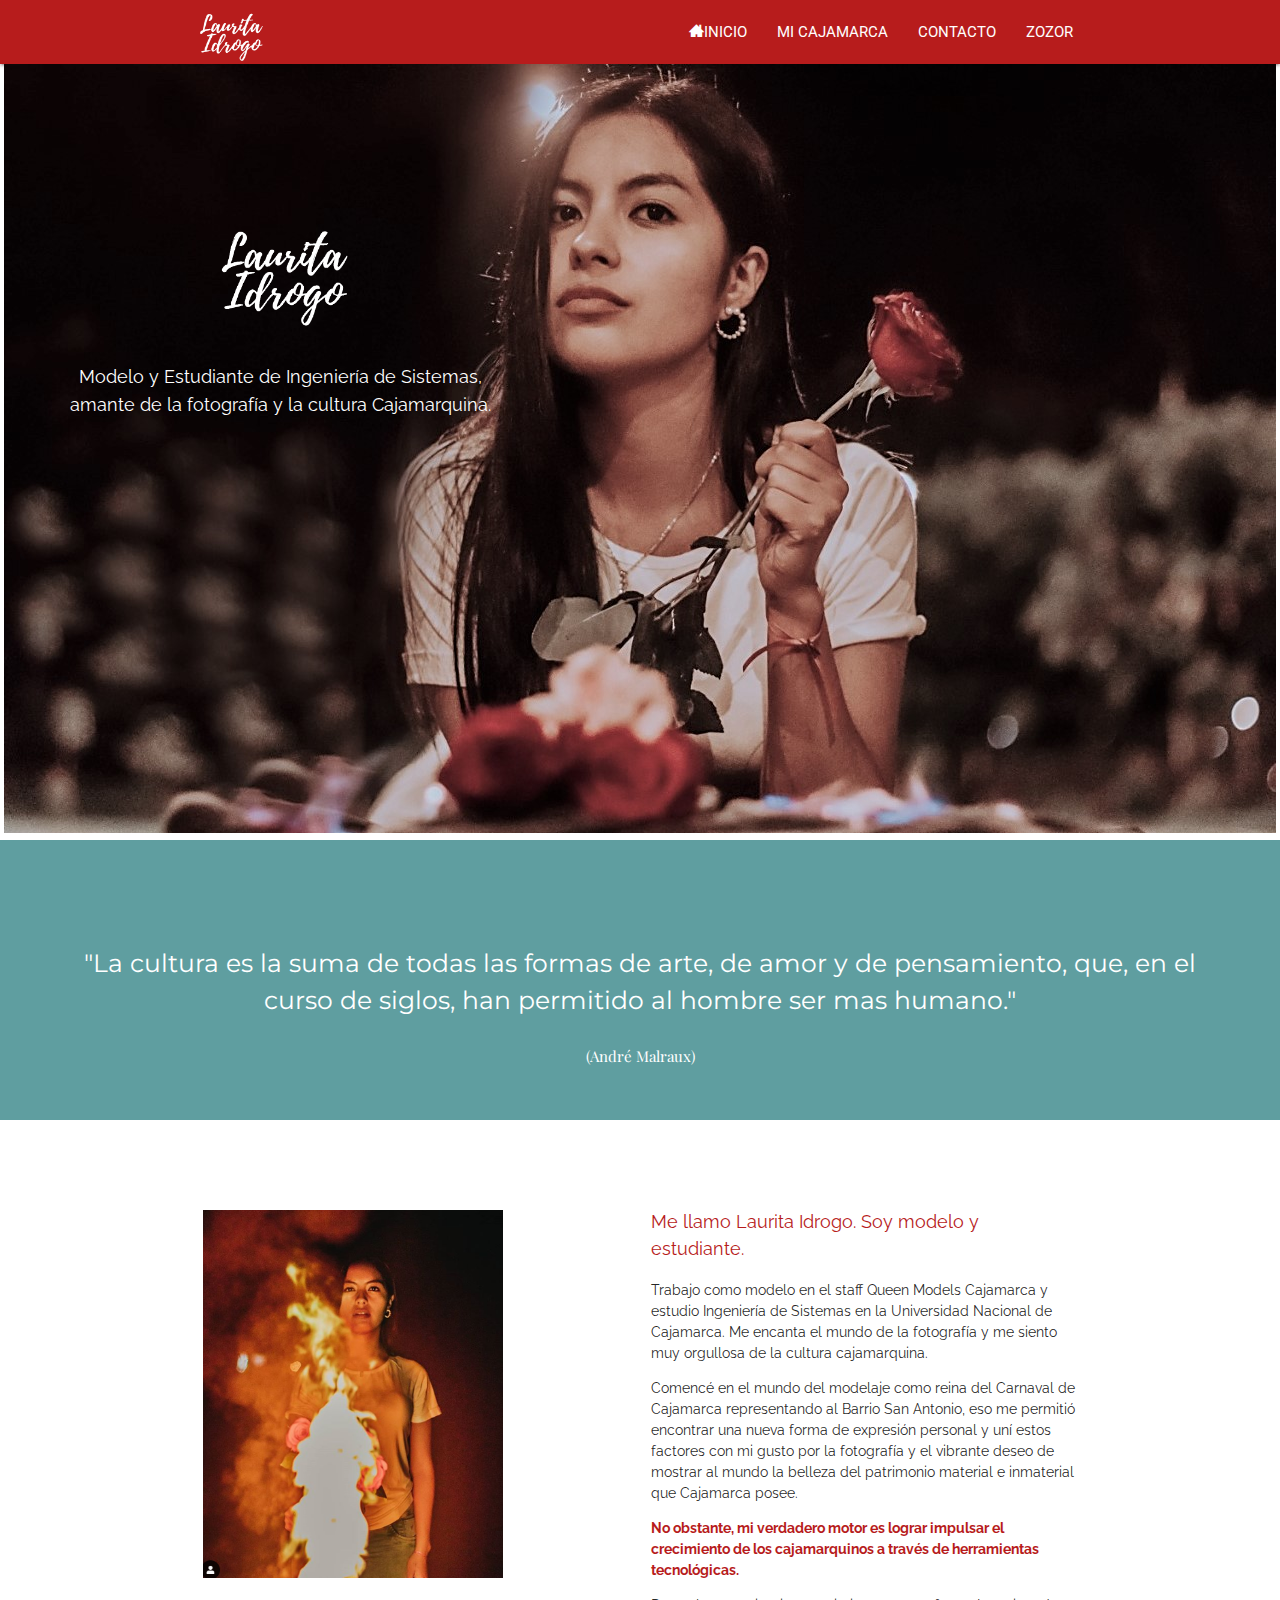
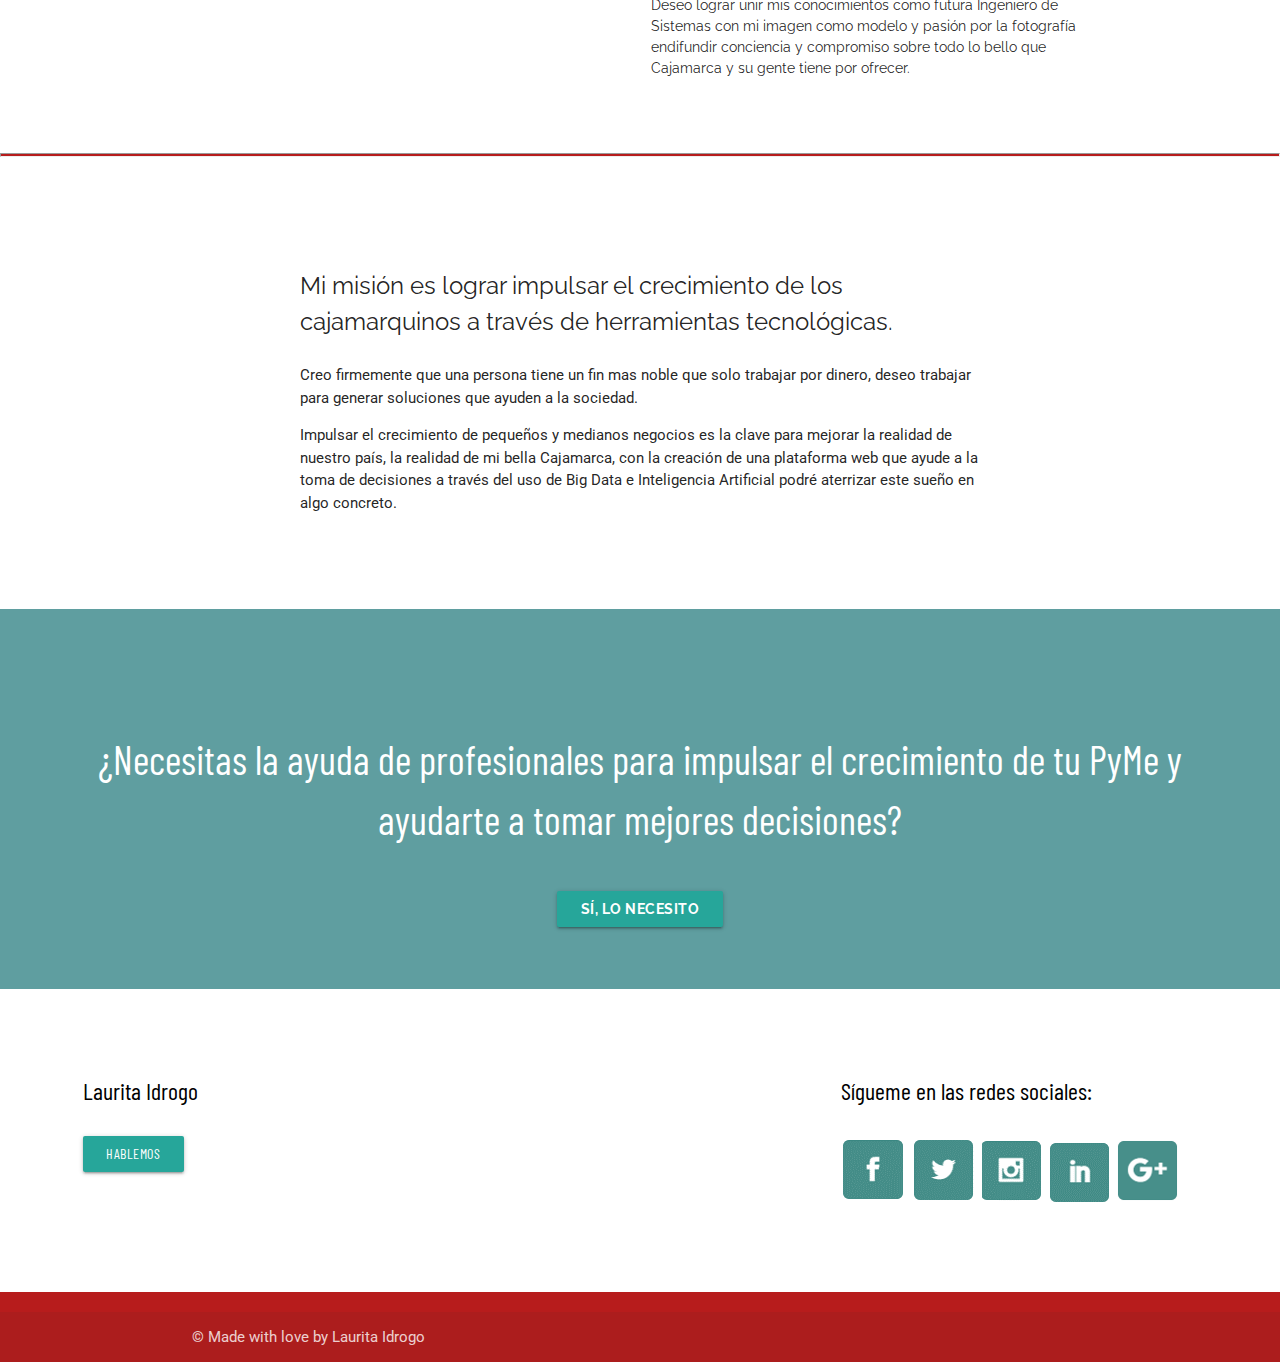
<file: index.html>
<!DOCTYPE html>
<html lang="en">

<head>
    <meta charset="UTF-8">
    <meta name="viewport" content="width=device-width, initial-scale=1.0">
    <meta http-equiv="X-UA-Compatible" content="ie=edge">

    <link rel="stylesheet" href="materialize/css/materialize.min.css">

    <link rel="stylesheet" href="css/estilos.css">
    <link href="https://fonts.googleapis.com/css?family=Playfair+Display&display=swap" rel="stylesheet">
    <link href="https://fonts.googleapis.com/css?family=Montserrat&display=swap" rel="stylesheet">
    <link href="https://fonts.googleapis.com/css?family=Raleway&display=swap" rel="stylesheet">
    <link href="https://fonts.googleapis.com/css?family=Barlow+Condensed&display=swap" rel="stylesheet">
    <link href="https://fonts.googleapis.com/css?family=Roboto&display=swap" rel="stylesheet">
    <link rel="stylesheet" href="icons/style.css">
    <link rel="shortcut icon" type="image/png" href="images/img_1.png">
    <title>Laurita Idrogo</title>
</head>

<body>
    <nav class="red darken-4  ">
        <div class="nav-wrapper container">
            <a href="index.html"><img width="75px" src="images/Logo.png"></a>
            <ul id="nav-mobile" class="right hide-on-med-and-down">
                <li><a href="index.html"><span class="icon-home3"></span>INICIO</a></li>

                <li><a href="cajamarca.html">MI CAJAMARCA</a></li>
                <li><a href="sobremi.html">CONTACTO</a></li>
                <li><a href="laboratorio.html">ZOZOR</a></li>

            </ul>
        </div>
    </nav>
    <div class="contenedor">
        <img id="img_1" src="images/img_2.jpeg" alt="">
        <div class="textoencima">
            <img id="img_log" src="images/Logo.png" alt="">
            <p>
                Modelo y Estudiante de Ingeniería de Sistemas,
            </p>
            <p>amante de la fotografía y la cultura Cajamarquina.</p>
        </div>
    </div>

    <div class="frase1">
        <p>"La cultura es la suma de todas las formas de arte, de amor y de pensamiento, que, en el curso de siglos, han permitido al hombre ser mas humano."</p>
        <div class="frase2">
            <p> (André Malraux)</p>
        </div>
    </div>
    <div class="row container contenedor1">
        <div class="col s6">
            <img id="img_2" src="images/img_3.png" alt="">
        </div>
        <div class="col s6 Texto1">
            <div class="txt1">
                <p>Me llamo Laurita Idrogo. Soy modelo y estudiante. </p>
            </div>
            <div class="txt2">
                <p>Trabajo como modelo en el staff Queen Models Cajamarca y estudio Ingeniería de Sistemas en la Universidad Nacional de Cajamarca. Me encanta el mundo de la fotografía y me siento muy orgullosa de la cultura cajamarquina.
                </p>
                <p>Comencé en el mundo del modelaje como reina del Carnaval de Cajamarca representando al Barrio San Antonio, eso me permitió encontrar una nueva forma de expresión personal y uní estos factores con mi gusto por la fotografía y el vibrante
                    deseo de mostrar al mundo la belleza del patrimonio material e inmaterial que Cajamarca posee.
                </p>
            </div>
            <div class="txt3">
                <p>No obstante, mi verdadero motor es lograr impulsar el crecimiento de los cajamarquinos a través de herramientas tecnológicas.</p>
            </div>
            <div class="txt4">
                <p>Deseo lograr unir mis conocimientos como futura Ingeniero de Sistemas con mi imagen como modelo y pasión por la fotografía endifundir conciencia y compromiso sobre todo lo bello que Cajamarca y su gente tiene por ofrecer.</p>
            </div>
        </div>
    </div>

    <hr>
    <div class="contenedor2">
        <div class="txt21">
            <p>Mi misión es lograr impulsar el crecimiento de los cajamarquinos a través de herramientas tecnológicas. </p>
        </div>
        <div class="txt22">
            <p>Creo firmemente que una persona tiene un fin mas noble que solo trabajar por dinero, deseo trabajar para generar soluciones que ayuden a la sociedad.
            </p>
        </div>
        <div class="txt23">
            <p>Impulsar el crecimiento de pequeños y medianos negocios es la clave para mejorar la realidad de nuestro país, la realidad de mi bella Cajamarca, con la creación de una plataforma web que ayude a la toma de decisiones a través del uso de Big
                Data e Inteligencia Artificial podré aterrizar este sueño en algo concreto.</p>
        </div>

    </div>
    <div class="frase21">
        <p>¿Necesitas la ayuda de profesionales para impulsar el crecimiento de tu PyMe y ayudarte a tomar mejores decisiones?</p>
        <div class="boton1">
            <a class="waves-effect waves-light btn  lighten-1" href="https://www.facebook.com/dcmbigdata/">SÍ, LO NECESITO<i class="mdi-content-send right"></i></a>
        </div>
    </div>

    <div class="contenedor3">
        <div class="row">
            <div class="col s12">
                <div class="col s8">
                    <p>Laurita Idrogo</p>
                    <div>
                        <a class="waves-effect waves-light btn  lighten-1" href="https://www.facebook.com/laurita.idrogo">Hablemos<i class="mdi-content-send right"></i></a>
                    </div>

                </div>


                <div class="col s4">
                    <p>Sígueme en las redes sociales:</p>
                    <a href="https://web.facebook.com/laurita.idrogo"><img id="img_redes" src="images/icon_fcb.png" alt=""></a>
                    <a href="https://twitter.com/municajamarca_"><img id="img_redes" src="images/icon_twitter.png" alt=""></a>
                    <a href="https://www.instagram.com/laura.idrogo/?hl=es-la"><img id="img_redes" src="images/icon_insta.png" alt=""></a>
                    <a href="http://www.municaj.gob.pe/"><img id="img_redes" src="images/icon_in.png" alt=""></a>
                    <a href="http://www.municaj.gob.pe/"><img id="img_redes" src="images/icon_gmail.png" alt=""></a>

                </div>
            </div>

        </div>



    </div>
    <footer class="page-footer red darken-4">
        <div class="footer-copyright ">
            <div class="container">
                © Made with love by Laurita Idrogo

            </div>
        </div>
    </footer>


    <script src="https://ajax.googleapis.com/ajax/libs/jquery/3.4.1/jquery.min.js"></script>

    <script src="materialize/js/materialize.min.js"></script>

</body>

</html>
</file>
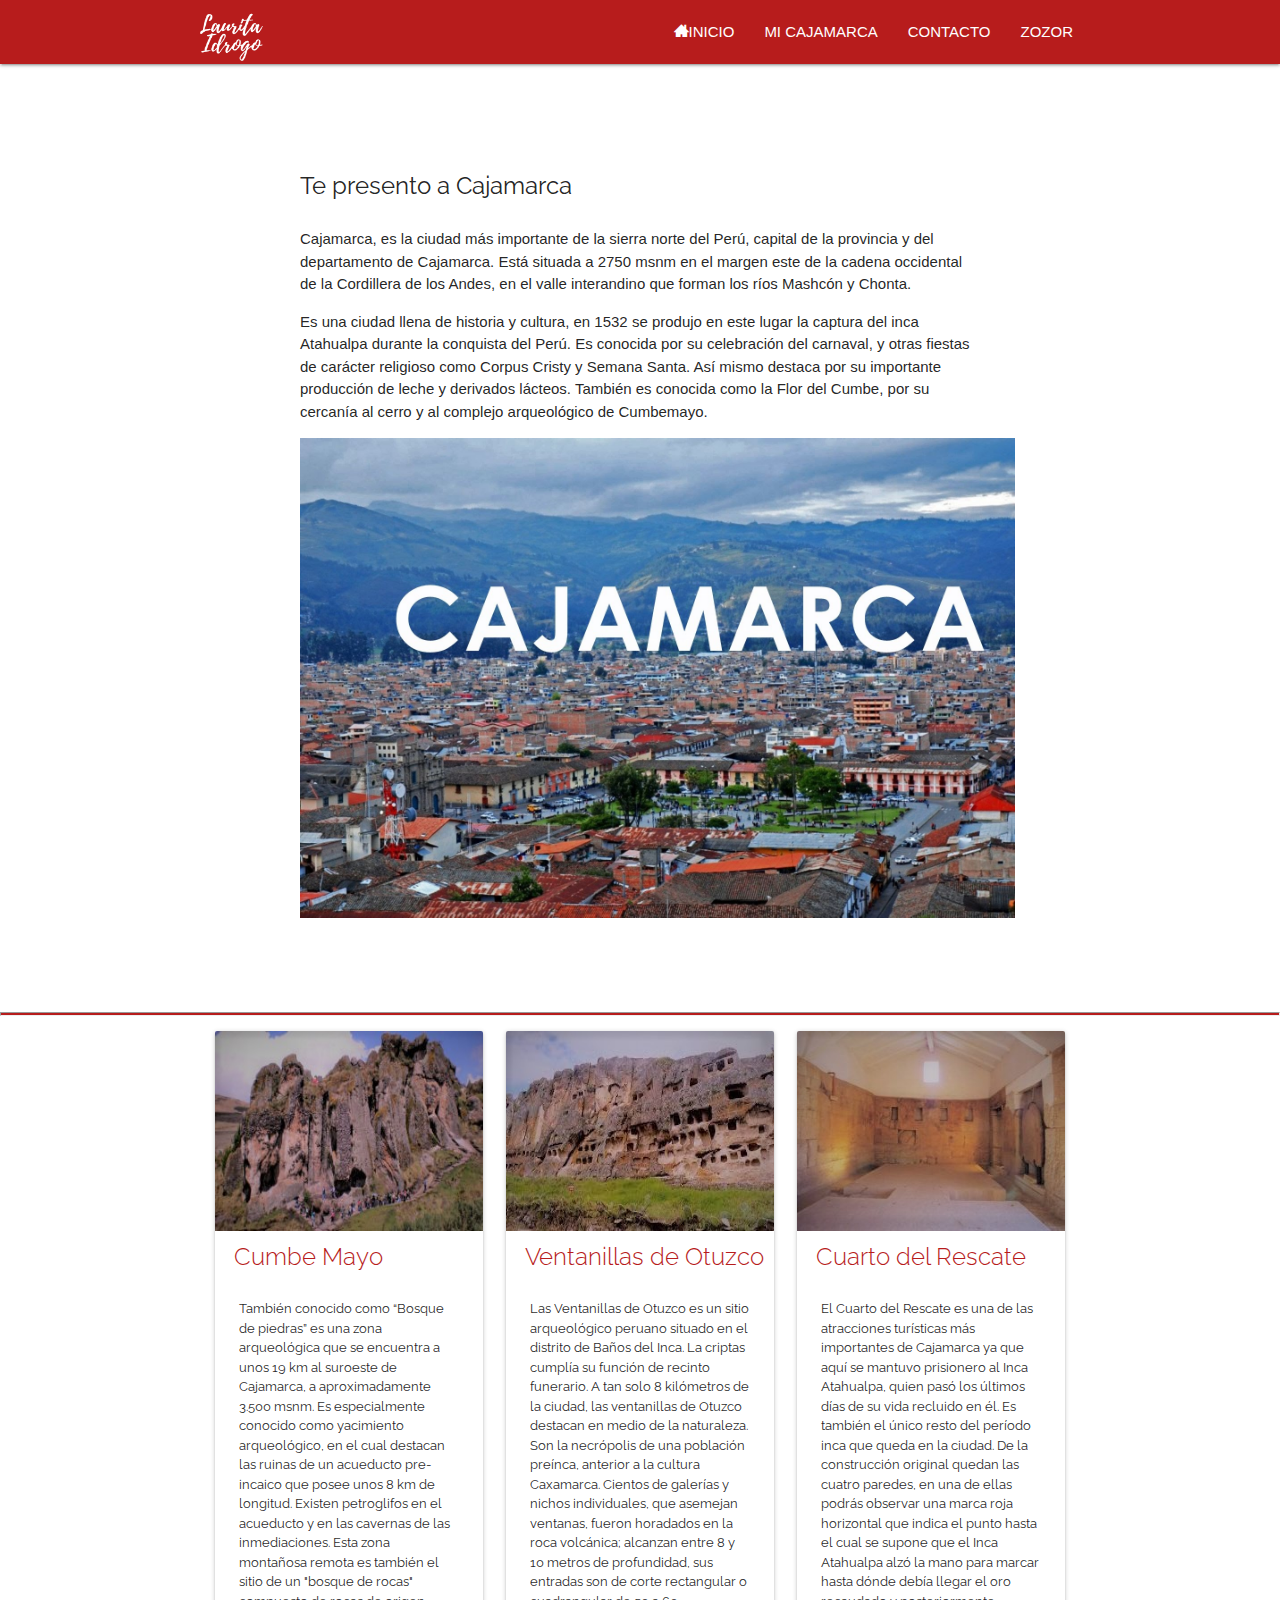
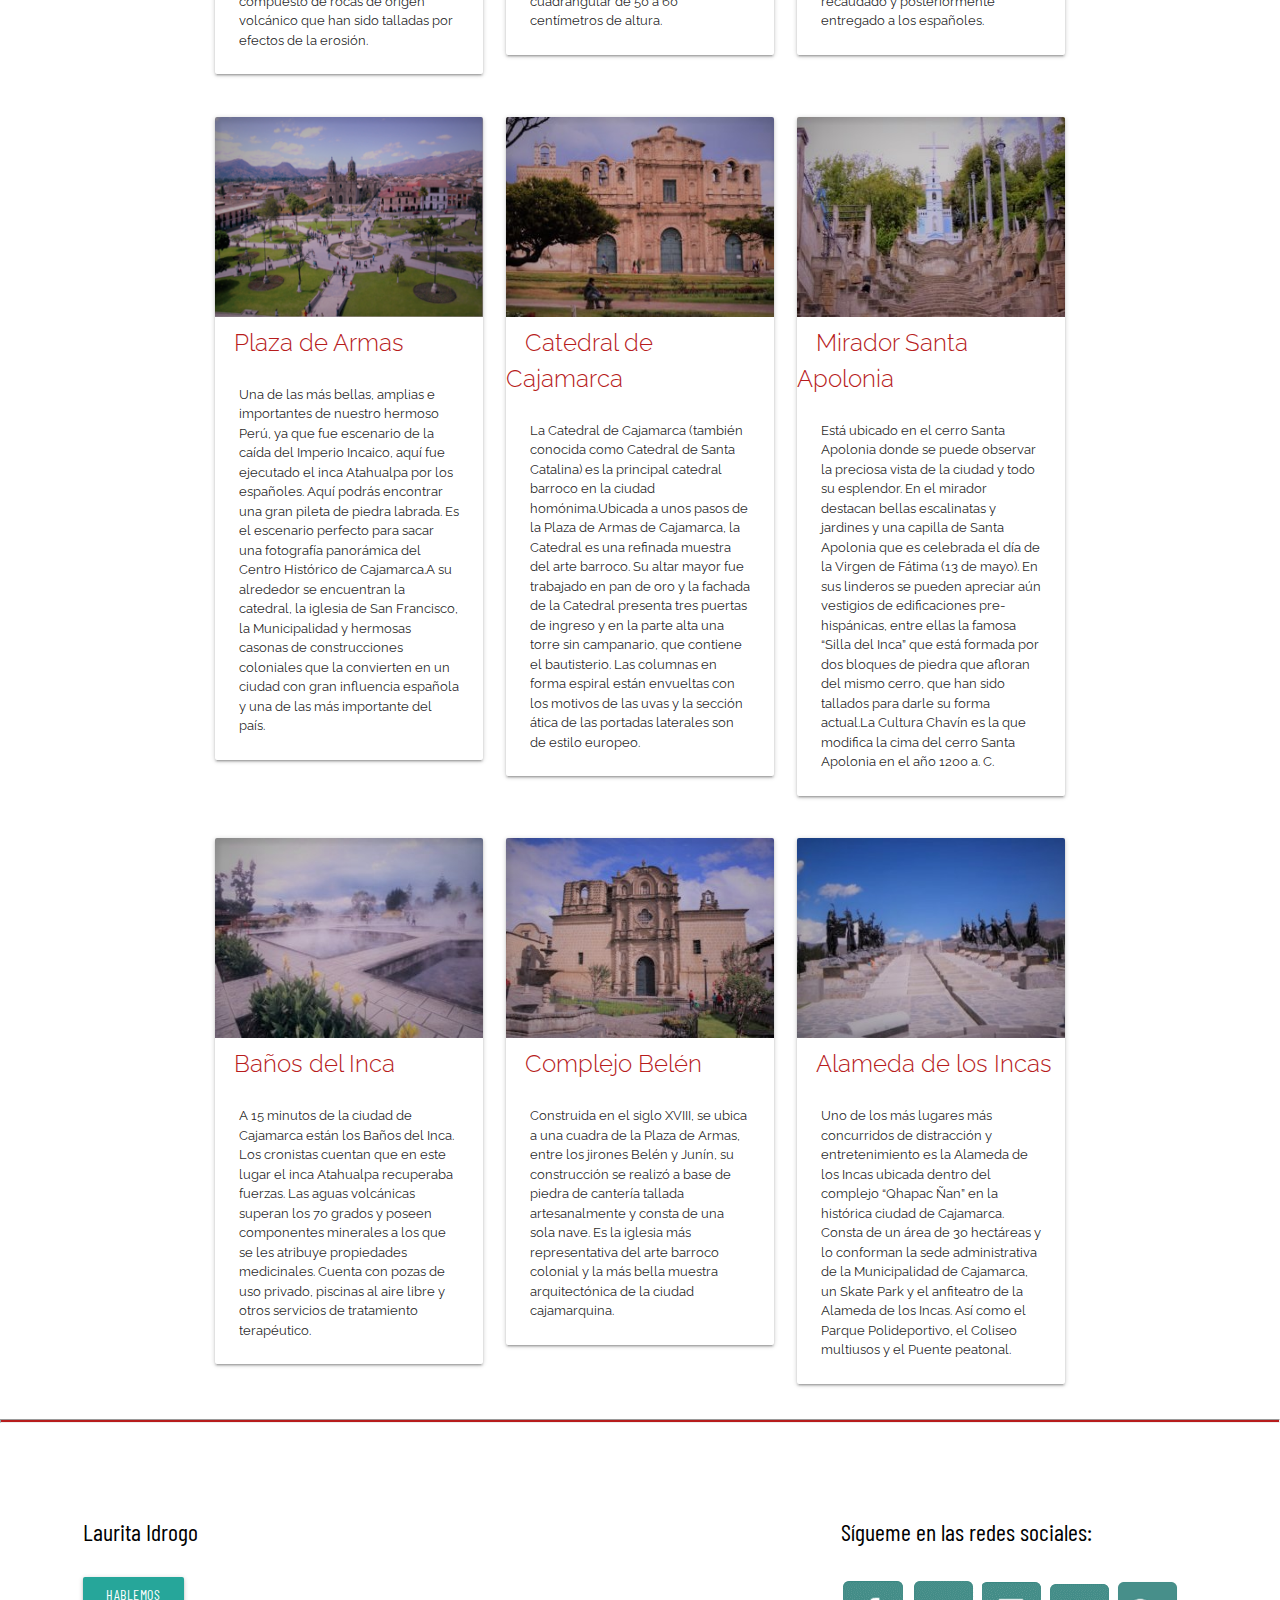
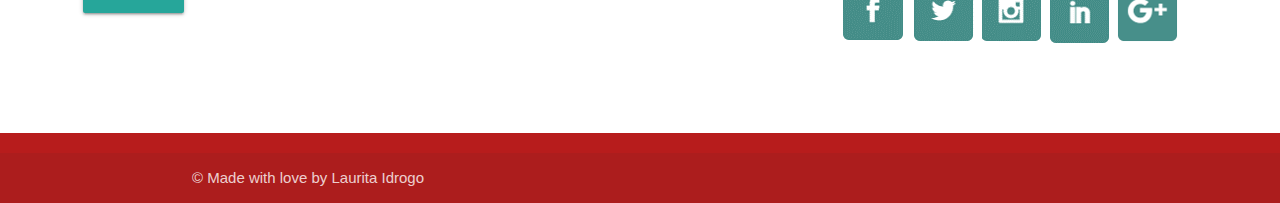
<file: cajamarca.html>
<!DOCTYPE html>
<html lang="en">

<head>
    <meta charset="UTF-8">
    <meta name="viewport" content="width=device-width, initial-scale=1.0">
    <meta http-equiv="X-UA-Compatible" content="ie=edge">

    <link rel="stylesheet" href="materialize/css/materialize.min.css">

    <link rel="stylesheet" href="css/estilos.css">
    <link href="https://fonts.googleapis.com/css?family=Playfair+Display&display=swap" rel="stylesheet">
    <link href="https://fonts.googleapis.com/css?family=Montserrat&display=swap" rel="stylesheet">
    <link href="https://fonts.googleapis.com/css?family=Raleway&display=swap" rel="stylesheet">
    <link href="https://fonts.googleapis.com/css?family=Barlow+Condensed&display=swap" rel="stylesheet">
    <link rel="stylesheet" href="icons/style.css">
    <title>Mi Cajamarca</title>
</head>

<body>
    <nav class="red darken-4  ">
        <div class="nav-wrapper container">
            <a href="sass.html"><img width="75px" src="images/Logo.png"></a>
            <ul id="nav-mobile" class="right hide-on-med-and-down">
                <li><a href="index.html"><span class="icon-home3"></span>INICIO</a></li>

                <li><a href="cajamarca.html">MI CAJAMARCA</a></li>
                <li><a href="sobremi.html">CONTACTO</a></li>
                <li><a href="laboratorio.html">ZOZOR</a></li>


            </ul>
        </div>
    </nav>
    <div class="contenidoprincipal">
        <div class="txt21">
            <p>Te presento a Cajamarca</p>
        </div>

        <p>Cajamarca, es la ciudad más importante de la sierra norte del Perú, capital de la provincia y del departamento de Cajamarca. Está situada a 2750 msnm en el margen este de la cadena occidental de la Cordillera de los Andes, en el valle interandino
            que forman los ríos Mashcón y Chonta. </p>
        <p>Es una ciudad llena de historia y cultura, en 1532 se produjo en este lugar la captura del inca Atahualpa durante la conquista del Perú. Es conocida por su celebración del carnaval, y otras fiestas de carácter religioso como Corpus Cristy y Semana
            Santa. Así mismo destaca por su importante producción de leche y derivados lácteos. También es conocida como la Flor del Cumbe, por su cercanía al cerro y al complejo arqueológico de Cumbemayo. </p>
        <div class="LogoCaj">
            <img id="img_caj" src="images/Logo_Cajamarca.jpg" alt="">
        </div>
    </div>

    <hr>

    <div class="container">
        <div class="row">
            <div class="col s12">
                <div class="col s4">
                    <div class="card">
                        <div class="card-image">
                            <img id="img_lugares" src="images/imgcaj_1.jpg" alt="">
                        </div>
                        <span class="card-title">Cumbe Mayo</span>
                        <div class="card-content">
                            <p>
                                También conocido como “Bosque de piedras” es una zona arqueológica que se encuentra a unos 19 km al suroeste de Cajamarca, a aproximadamente 3.500 msnm. Es especialmente conocido como yacimiento arqueológico, en el cual destacan las ruinas de un acueducto
                                pre-incaico que posee unos 8 km de longitud. Existen petroglifos en el acueducto y en las cavernas de las inmediaciones. Esta zona montañosa remota es también el sitio de un "bosque de rocas" compuesto de rocas de origen
                                volcánico que han sido talladas por efectos de la erosión.
                            </p>
                        </div>
                    </div>
                </div>

                <div class="col s4">
                    <div class="card">
                        <div class="card-image">
                            <img id="img_lugares" src="images/imgcaj_2.jpg" alt="">
                        </div>
                        <span class="card-title">Ventanillas de Otuzco</span>
                        <div class="card-content">
                            <p>
                                Las Ventanillas de Otuzco es un sitio arqueológico peruano situado en el distrito de Baños del Inca.​ La criptas cumplía su función de recinto funerario. A tan solo 8 kilómetros de la ciudad, las ventanillas de Otuzco destacan en medio de la naturaleza.
                                Son la necrópolis de una población preínca, anterior a la cultura Caxamarca. Cientos de galerías y nichos individuales, que asemejan ventanas, fueron horadados en la roca volcánica; alcanzan entre 8 y 10 metros de profundidad,
                                sus entradas son de corte rectangular o cuadrangular de 50 a 60 centímetros de altura.
                            </p>
                        </div>
                    </div>
                </div>
                <div class="col s4">
                    <div class="card">
                        <div class="card-image">
                            <img id="img_lugares" src="images/imgcaj_3.jpg" alt="">
                        </div>
                        <span class="card-title">Cuarto del Rescate</span>
                        <div class="card-content">
                            <p>
                                El Cuarto del Rescate es una de las atracciones turísticas más importantes de Cajamarca ya que aquí se mantuvo prisionero al Inca Atahualpa, quien pasó los últimos días de su vida recluido en él. Es también el único resto del período inca que queda en
                                la ciudad. De la construcción original quedan las cuatro paredes, en una de ellas podrás observar una marca roja horizontal que indica el punto hasta el cual se supone que el Inca Atahualpa alzó la mano para marcar hasta
                                dónde debía llegar el oro recaudado y posteriormente entregado a los españoles.
                            </p>
                        </div>
                    </div>
                </div>

            </div>
        </div>
    </div>
    <div class="container">
        <div class="row">
            <div class="col s12">
                <div class="col s4">
                    <div class="card">
                        <div class="card-image">
                            <img id="img_lugares" src="images/imgcaj_4.png" alt="">
                        </div>
                        <span class="card-title">Plaza de Armas</span>
                        <div class="card-content">
                            <p>
                                Una de las más bellas, amplias e importantes de nuestro hermoso Perú, ya que fue escenario de la caída del Imperio Incaico, aquí fue ejecutado el inca Atahualpa por los españoles. Aquí podrás encontrar una gran pileta de piedra labrada. Es el escenario
                                perfecto para sacar una fotografía panorámica del Centro Histórico de Cajamarca.A su alrededor se encuentran la catedral, la iglesia de San Francisco, la Municipalidad y hermosas casonas de construcciones coloniales que
                                la convierten en un ciudad con gran influencia española y una de las más importante del país.
                            </p>
                        </div>
                    </div>
                </div>

                <div class="col s4">
                    <div class="card">
                        <div class="card-image">
                            <img id="img_lugares" src="images/imgcaj_5.jpg" alt="">
                        </div>
                        <span class="card-title">Catedral de Cajamarca</span>
                        <div class="card-content">
                            <p>
                                La Catedral de Cajamarca (también conocida como Catedral de Santa Catalina) es la principal catedral barroco en la ciudad homónima.Ubicada a unos pasos de la Plaza de Armas de Cajamarca, la Catedral es una refinada muestra del arte barroco. Su altar mayor
                                fue trabajado en pan de oro y la fachada de la Catedral presenta tres puertas de ingreso y en la parte alta una torre sin campanario, que contiene el bautisterio. Las columnas en forma espiral están envueltas con los motivos
                                de las uvas y la sección ática de las portadas laterales son de estilo europeo.
                            </p>
                        </div>
                    </div>
                </div>
                <div class="col s4">
                    <div class="card">
                        <div class="card-image">
                            <img id="img_lugares" src="images/imgcaj_6.jpg" alt="">
                        </div>
                        <span class="card-title">Mirador Santa Apolonia</span>
                        <div class="card-content">
                            <p>
                                Está ubicado en el cerro Santa Apolonia donde se puede observar la preciosa vista de la ciudad y todo su esplendor. En el mirador destacan bellas escalinatas y jardines y una capilla de Santa Apolonia que es celebrada el día de la Virgen de Fátima (13
                                de mayo). En sus linderos se pueden apreciar aún vestigios de edificaciones pre-hispánicas, entre ellas la famosa “Silla del Inca” que está formada por dos bloques de piedra que afloran del mismo cerro, que han sido tallados
                                para darle su forma actual.La Cultura Chavín es la que modifica la cima del cerro Santa Apolonia en el año 1200 a. C.
                            </p>
                        </div>
                    </div>
                </div>

            </div>
        </div>
    </div>

    <div class="container">
        <div class="row">
            <div class="col s12">
                <div class="col s4">
                    <div class="card">
                        <div class="card-image">
                            <img id="img_lugares" src="images/imgcaj_7.jpg" alt="">
                        </div>
                        <span class="card-title">Baños del Inca</span>
                        <div class="card-content">
                            <p>
                                A 15 minutos de la ciudad de Cajamarca están los Baños del Inca. Los cronistas cuentan que en este lugar el inca Atahualpa recuperaba fuerzas. Las aguas volcánicas superan los 70 grados y poseen componentes minerales a los que se les atribuye propiedades
                                medicinales. Cuenta con pozas de uso privado, piscinas al aire libre y otros servicios de tratamiento terapéutico.
                            </p>
                        </div>
                    </div>
                </div>

                <div class="col s4">
                    <div class="card">
                        <div class="card-image">
                            <img id="img_lugares" src="images/imgcaj_8.jpg" alt="">
                        </div>
                        <span class="card-title">Complejo  Belén</span>
                        <div class="card-content">
                            <p>
                                Construida en el siglo XVIII, se ubica a una cuadra de la Plaza de Armas, entre los jirones Belén y Junín, su construcción se realizó a base de piedra de cantería tallada artesanalmente y consta de una sola nave. Es la iglesia más representativa del arte
                                barroco colonial y la más bella muestra arquitectónica de la ciudad cajamarquina.
                            </p>
                        </div>
                    </div>
                </div>
                <div class="col s4">
                    <div class="card">
                        <div class="card-image">
                            <img id="img_lugares" src="images/imgcaj_9.jpg" alt="">
                        </div>
                        <span class="card-title">Alameda de los Incas</span>
                        <div class="card-content">
                            <p>
                                Uno de los más lugares más concurridos de distracción y entretenimiento es la Alameda de los Incas ubicada dentro del complejo “Qhapac Ñan” en la histórica ciudad de Cajamarca. Consta de un área de 30 hectáreas y lo conforman la sede administrativa de
                                la Municipalidad de Cajamarca, un Skate Park y el anfiteatro de la Alameda de los Incas. Así como el Parque Polideportivo, el Coliseo multiusos y el Puente peatonal.
                            </p>
                        </div>
                    </div>
                </div>

            </div>
        </div>
    </div>

    <hr>
    <div class="contenedor3">
        <div class="row">
            <div class="col s12">
                <div class="col s8">
                    <p>Laurita Idrogo</p>
                    <div>
                        <a class="waves-effect waves-light btn  lighten-1" href="https://www.facebook.com/laurita.idrogo">Hablemos<i class="mdi-content-send right"></i></a>
                    </div>

                </div>


                <div class="col s4">
                    <p>Sígueme en las redes sociales:</p>
                    <a href="https://web.facebook.com/laurita.idrogo"><img id="img_redes" src="images/icon_fcb.png" alt=""></a>
                    <a href="https://twitter.com/municajamarca_"><img id="img_redes" src="images/icon_twitter.png" alt=""></a>
                    <a href="https://www.instagram.com/laura.idrogo/?hl=es-la"><img id="img_redes" src="images/icon_insta.png" alt=""></a>
                    <a href="http://www.municaj.gob.pe/"><img id="img_redes" src="images/icon_in.png" alt=""></a>
                    <a href="http://www.municaj.gob.pe/"><img id="img_redes" src="images/icon_gmail.png" alt=""></a>
                </div>
            </div>

        </div>



    </div>
    <footer class="page-footer red darken-4">
        <div class="footer-copyright ">
            <div class="container">
                © Made with love by Laurita Idrogo

            </div>
        </div>
    </footer>

    <script src="materialize/js/materialize.min.js"></script>
    <script src="https://ajax.googleapis.com/ajax/libs/jquery/3.4.1/jquery.min.js"></script>

</body>

</html>
</file>
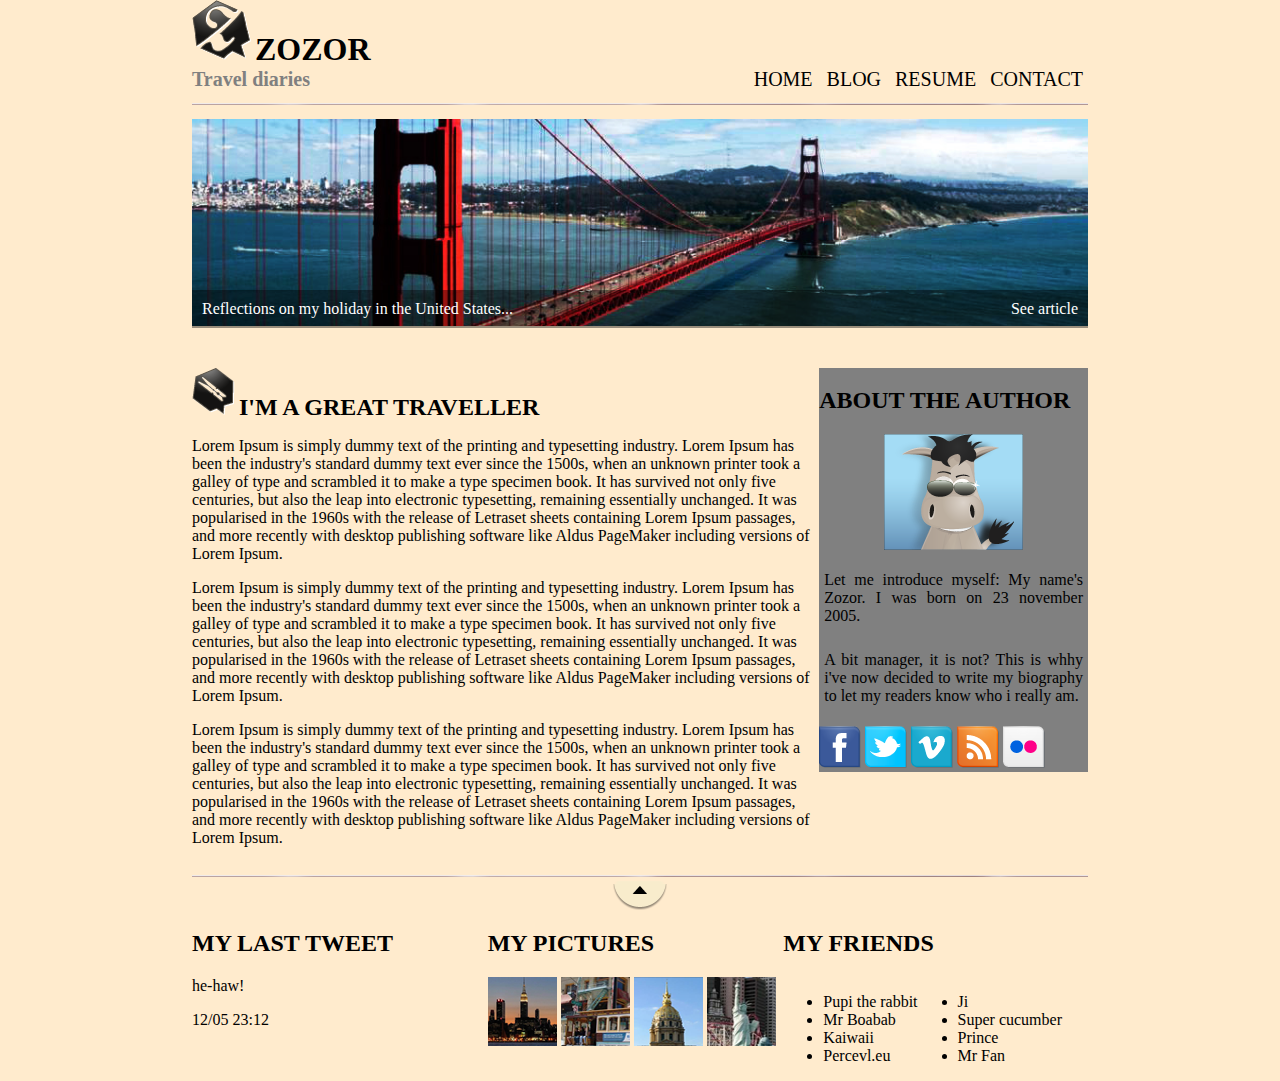
<file: laboratorio.html>
<!DOCTYPE html>
<html lang="en">

<head>
    <meta charset="UTF-8">
    <meta name="viewport" content="width=device-width, initial-scale=1.0">
    <meta http-equiv="X-UA-Compatible" content="ie=edge">
    <link rel="stylesheet" href="css/estilos_laboratorio.css">
    <title>Laboratorio</title>
</head>

<body>

    <div class="head_1">
        <img src="images/zozor_logo.png" alt="">
        <h1>ZOZOR</h1>
    </div>

    <div class="head_2">
        <h2>Travel diaries</h2>
        <div class="a">
            <a href="#">HOME</a>
            <a href="#">BLOG</a>
            <a href="#">RESUME</a>
            <a href="#">CONTACT</a>
        </div>
    </div>

    <div class="separador">
        <img src="images/separateur.png" alt="">
    </div>

    <div class="head_3">
        <img src="images/sanfrancisco.jpg" alt="">
        <div class="text_imagen">
            <p>Reflections on my holiday in the United States...</p>
            <a href="#">See article</a>
        </div>
    </div>


    <div class="contenido_1">
        <img src="images/ico_epingle.png" alt="">
        <h2>I'M A GREAT TRAVELLER</h2>
        <p>Lorem Ipsum is simply dummy text of the printing and typesetting industry. Lorem Ipsum has been the industry's standard dummy text ever since the 1500s, when an unknown printer took a galley of type and scrambled it to make a type specimen book.
            It has survived not only five centuries, but also the leap into electronic typesetting, remaining essentially unchanged. It was popularised in the 1960s with the release of Letraset sheets containing Lorem Ipsum passages, and more recently
            with desktop publishing software like Aldus PageMaker including versions of Lorem Ipsum.</p>
        <p>Lorem Ipsum is simply dummy text of the printing and typesetting industry. Lorem Ipsum has been the industry's standard dummy text ever since the 1500s, when an unknown printer took a galley of type and scrambled it to make a type specimen book.
            It has survived not only five centuries, but also the leap into electronic typesetting, remaining essentially unchanged. It was popularised in the 1960s with the release of Letraset sheets containing Lorem Ipsum passages, and more recently
            with desktop publishing software like Aldus PageMaker including versions of Lorem Ipsum.</p>
        <p>Lorem Ipsum is simply dummy text of the printing and typesetting industry. Lorem Ipsum has been the industry's standard dummy text ever since the 1500s, when an unknown printer took a galley of type and scrambled it to make a type specimen book.
            It has survived not only five centuries, but also the leap into electronic typesetting, remaining essentially unchanged. It was popularised in the 1960s with the release of Letraset sheets containing Lorem Ipsum passages, and more recently
            with desktop publishing software like Aldus PageMaker including versions of Lorem Ipsum.</p>
    </div>

    <div class="contenido_2">
        <h2>ABOUT THE AUTHOR</h2>
        <img class="img_principal" src="images/zozor_classe.png" alt="">
        <p>Let me introduce myself: My name's Zozor. I was born on 23 november 2005.</p>
        <p>A bit manager, it is not? This is whhy i've now decided to write my biography to let my readers know who i really am.</p>

        <div class="img_redes">
            <img src="images/facebook.png" alt="">
            <img src="images/twitter.png" alt="">
            <img src="images/vimeo.png" alt="">
            <img src="images/rss.png" alt="">
            <img src="images/flickr.png" alt="">
        </div>
    </div>

    <div class="separador_2">
        <img src="images/separateur.png" alt="">
    </div>

    <div class="separador_3">
        <img src="images/ico_top.png" alt="">
    </div>

    <div class="footer">
        <div class="footer_1">
            <h2>MY LAST TWEET</h2>
            <p>he-haw!</p>
            <p>12/05 23:12</p>
        </div>
        <div class="footer_2">
            <h2>MY PICTURES</h2>
            <img src="images/photo1.jpg" alt="">
            <img src="images/photo2.jpg" alt="">
            <img src="images/photo3.jpg" alt="">
            <img src="images/photo4.jpg" alt="">
        </div>
        <div class="footer_3">
            <h2>MY FRIENDS</h2>
            <ul>
                <li>Pupi the rabbit</li>
                <li>Mr Boabab</li>
                <li>Kaiwaii</li>
                <li>Percevl.eu</li>
            </ul>
            <ul>
                <li>Ji</li>
                <li>Super cucumber</li>
                <li>Prince</li>
                <li>Mr Fan</li>
            </ul>
        </div>
    </div>
</body>

</html>
</file>
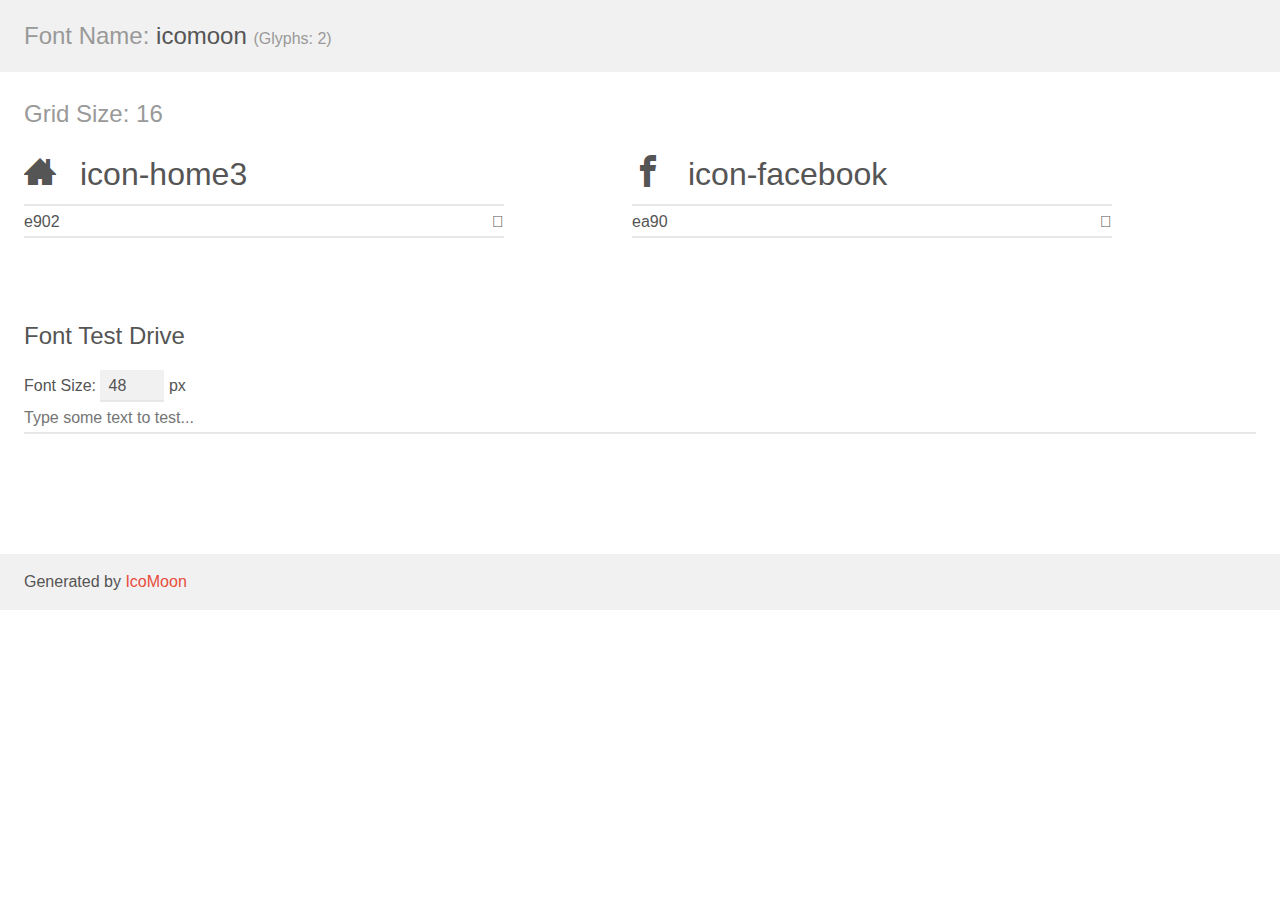
<file: icons/demo.html>
<!doctype html>
<html>
<head>
    <meta charset="utf-8">
    <title>IcoMoon Demo</title>
    <meta name="description" content="An Icon Font Generated By IcoMoon.io">
    <meta name="viewport" content="width=device-width, initial-scale=1">
    <link rel="stylesheet" href="demo-files/demo.css">
    <link rel="stylesheet" href="style.css"></head>
<body>
    <div class="bgc1 clearfix">
        <h1 class="mhmm mvm"><span class="fgc1">Font Name:</span> icomoon <small class="fgc1">(Glyphs:&nbsp;2)</small></h1>
    </div>
    <div class="clearfix mhl ptl">
        <h1 class="mvm mtn fgc1">Grid Size: 16</h1>
        <div class="glyph fs1">
            <div class="clearfix bshadow0 pbs">
                <span class="icon-home3">
                
                </span>
                <span class="mls"> icon-home3</span>
            </div>
            <fieldset class="fs0 size1of1 clearfix hidden-false">
                <input type="text" readonly value="e902" class="unit size1of2" />
                <input type="text" maxlength="1" readonly value="&#xe902;" class="unitRight size1of2 talign-right" />
            </fieldset>
            <div class="fs0 bshadow0 clearfix hidden-true">
                <span class="unit pvs fgc1">liga: </span>
                <input type="text" readonly value="home3, house3" class="liga unitRight" />
            </div>
        </div>
        <div class="glyph fs1">
            <div class="clearfix bshadow0 pbs">
                <span class="icon-facebook">
                
                </span>
                <span class="mls"> icon-facebook</span>
            </div>
            <fieldset class="fs0 size1of1 clearfix hidden-false">
                <input type="text" readonly value="ea90" class="unit size1of2" />
                <input type="text" maxlength="1" readonly value="&#xea90;" class="unitRight size1of2 talign-right" />
            </fieldset>
            <div class="fs0 bshadow0 clearfix hidden-true">
                <span class="unit pvs fgc1">liga: </span>
                <input type="text" readonly value="facebook, brand10" class="liga unitRight" />
            </div>
        </div>
    </div>

    <!--[if gt IE 8]><!-->
    <div class="mhl clearfix mbl">
        <h1>Font Test Drive</h1>
        <label>
            Font Size: <input id="fontSize" type="number" class="textbox0 mbm"
            min="8" value="48" />
            px
        </label>
        <input id="testText" type="text" class="phl size1of1 mvl"
        placeholder="Type some text to test..." value=""/>
        <div id="testDrive" class="icon-" style="font-family: icomoon">&nbsp;
        </div>
    </div>
    <!--<![endif]-->
    <div class="bgc1 clearfix">
        <p class="mhl">Generated by <a href="https://icomoon.io/app">IcoMoon</a></p>
    </div>

    <script src="demo-files/demo.js"></script>
</body>
</html>
</file>
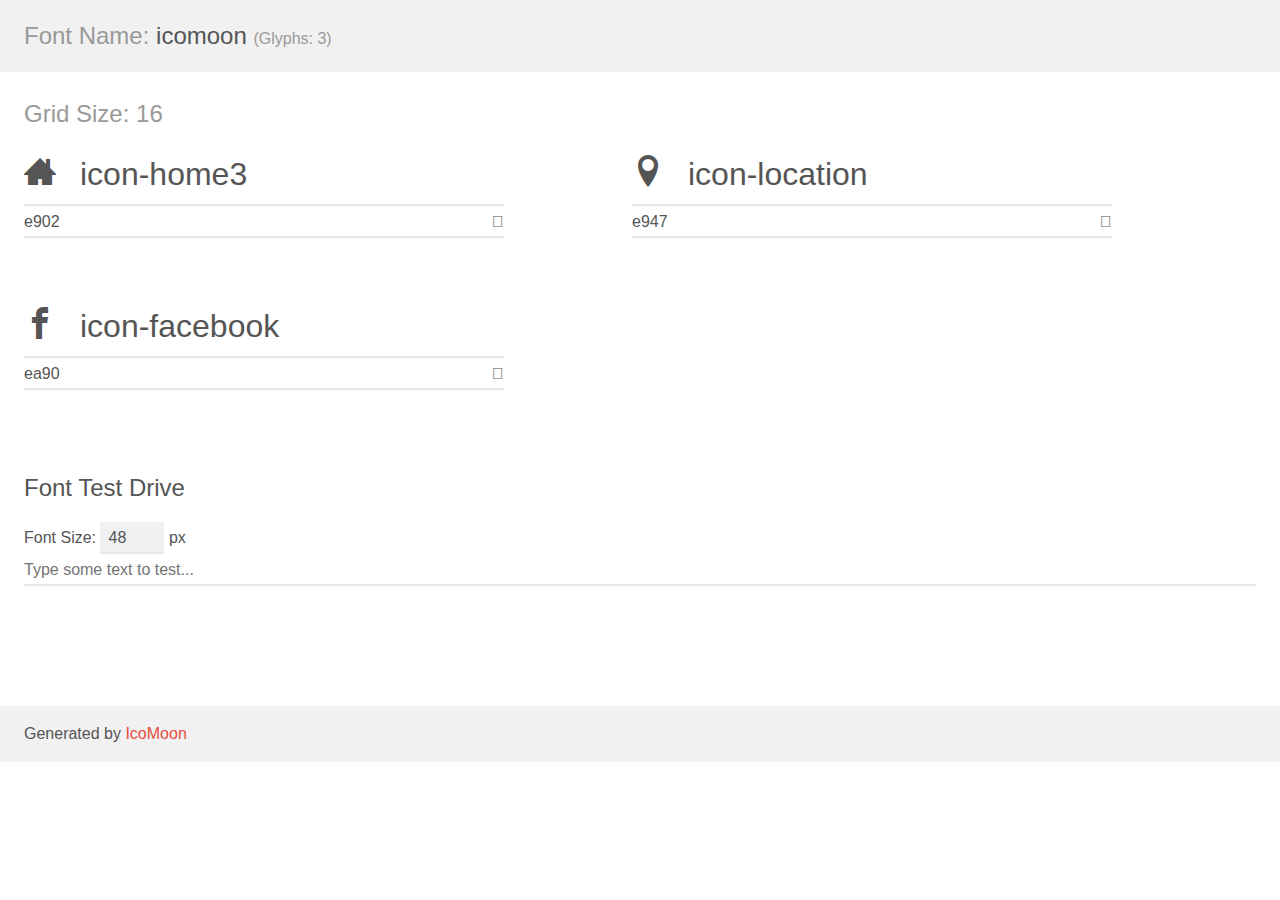
<file: icons2/demo.html>
<!doctype html>
<html>
<head>
    <meta charset="utf-8">
    <title>IcoMoon Demo</title>
    <meta name="description" content="An Icon Font Generated By IcoMoon.io">
    <meta name="viewport" content="width=device-width, initial-scale=1">
    <link rel="stylesheet" href="demo-files/demo.css">
    <link rel="stylesheet" href="style.css"></head>
<body>
    <div class="bgc1 clearfix">
        <h1 class="mhmm mvm"><span class="fgc1">Font Name:</span> icomoon <small class="fgc1">(Glyphs:&nbsp;3)</small></h1>
    </div>
    <div class="clearfix mhl ptl">
        <h1 class="mvm mtn fgc1">Grid Size: 16</h1>
        <div class="glyph fs1">
            <div class="clearfix bshadow0 pbs">
                <span class="icon-home3">
                
                </span>
                <span class="mls"> icon-home3</span>
            </div>
            <fieldset class="fs0 size1of1 clearfix hidden-false">
                <input type="text" readonly value="e902" class="unit size1of2" />
                <input type="text" maxlength="1" readonly value="&#xe902;" class="unitRight size1of2 talign-right" />
            </fieldset>
            <div class="fs0 bshadow0 clearfix hidden-true">
                <span class="unit pvs fgc1">liga: </span>
                <input type="text" readonly value="home3, house3" class="liga unitRight" />
            </div>
        </div>
        <div class="glyph fs1">
            <div class="clearfix bshadow0 pbs">
                <span class="icon-location">
                
                </span>
                <span class="mls"> icon-location</span>
            </div>
            <fieldset class="fs0 size1of1 clearfix hidden-false">
                <input type="text" readonly value="e947" class="unit size1of2" />
                <input type="text" maxlength="1" readonly value="&#xe947;" class="unitRight size1of2 talign-right" />
            </fieldset>
            <div class="fs0 bshadow0 clearfix hidden-true">
                <span class="unit pvs fgc1">liga: </span>
                <input type="text" readonly value="location, map-marker" class="liga unitRight" />
            </div>
        </div>
        <div class="glyph fs1">
            <div class="clearfix bshadow0 pbs">
                <span class="icon-facebook">
                
                </span>
                <span class="mls"> icon-facebook</span>
            </div>
            <fieldset class="fs0 size1of1 clearfix hidden-false">
                <input type="text" readonly value="ea90" class="unit size1of2" />
                <input type="text" maxlength="1" readonly value="&#xea90;" class="unitRight size1of2 talign-right" />
            </fieldset>
            <div class="fs0 bshadow0 clearfix hidden-true">
                <span class="unit pvs fgc1">liga: </span>
                <input type="text" readonly value="facebook, brand10" class="liga unitRight" />
            </div>
        </div>
    </div>

    <!--[if gt IE 8]><!-->
    <div class="mhl clearfix mbl">
        <h1>Font Test Drive</h1>
        <label>
            Font Size: <input id="fontSize" type="number" class="textbox0 mbm"
            min="8" value="48" />
            px
        </label>
        <input id="testText" type="text" class="phl size1of1 mvl"
        placeholder="Type some text to test..." value=""/>
        <div id="testDrive" class="icon-" style="font-family: icomoon">&nbsp;
        </div>
    </div>
    <!--<![endif]-->
    <div class="bgc1 clearfix">
        <p class="mhl">Generated by <a href="https://icomoon.io/app">IcoMoon</a></p>
    </div>

    <script src="demo-files/demo.js"></script>
</body>
</html>
</file>
<file: css/estilos.css>
.contenedor {
    position: relative;
    text-align: center;
    width: 100%;
    height: 100%;
    margin: 0 auto;
}

.textoencima {
    position: absolute;
    top: 140px;
    left: 70px;
    color: white;
    font-family: 'Raleway', sans-serif;
    font-size: 18px;
    line-height: 10px;
}

#img_log {
    height: 150px;
}

.frase1 {
    width: 100%;
    height: 280px;
    background-color: cadetblue;
    text-align: center;
    padding: 80px;
    color: white;
    font-family: cursive;
}

.frase1 {
    font-family: 'Montserrat', sans-serif;
    font-size: 25px;
}

.frase2 {
    font-family: 'Playfair Display', serif;
    font-size: 15px;
}

#img_2 {
    width: 300px;
    margin-top: 90px;
}

.Texto1 {
    margin-top: 70px;
}

.contenedor1 {
    margin-bottom: 60px;
}

.txt1 {
    font-family: 'Raleway', sans-serif;
    color: #b71c1c;
    font-size: 18px;
}

.txt2 {
    font-family: 'Raleway', sans-serif;
    font-size: 14px;
}

.txt3 {
    font-family: 'Raleway', sans-serif;
    color: #b71c1c;
    font-size: 14px;
    font-weight: bold;
}

.txt4 {
    font-family: 'Raleway', sans-serif;
    font-size: 14px;
}

hr {
    height: 2px;
    background-color: #b71c1c;
}

.contenedor2 {
    padding: 80px;
    margin-left: 220px;
    margin-right: 220px;
}

.txt21 {
    font-family: 'Raleway', sans-serif;
    font-size: 24px;
}

.frase21 {
    width: 100%;
    height: 380px;
    background-color: cadetblue;
    text-align: center;
    padding: 80px;
    color: white;
    font-family: 'Barlow Condensed', sans-serif;
    font-size: 40px;
}

.boton1 {
    color: cadetblue;
    font-family: 'Raleway', sans-serif;
    font-size: 24px;
    font-weight: bold;
}

.contenedor3 {
    padding: 60px;
    font-family: 'Barlow Condensed', sans-serif;
    font-size: 24px;
    color: black;
}

.boton2 {
    color: cadetblue;
    font-family: 'Raleway', sans-serif;
    font-size: 24px;
    font-weight: bold;
}

.contenidoprincipal {
    padding: 80px;
    margin-left: 220px;
    margin-right: 220px;
}

#img_lugares {
    height: 200px;
    margin-bottom: 8px;
}

.card-title {
    margin-top: 8px;
    font-family: 'Raleway', sans-serif;
    color: #b71c1c;
    font-size: 14px;
    margin-left: 19px;
}

.card-content {
    font-family: 'Raleway', sans-serif;
    font-size: 13px;
}

#img_caj {
    height: 480px;
}

.TextoInicio {
    margin-left: 220px;
    margin-right: 220px;
    font-family: 'Barlow Condensed', sans-serif;
    font-size: 30px;
    color: black;
    text-align: center;
}

.TextoDos {
    margin-top: 50px;
    margin-left: 300px;
    margin-right: 300px;
    font-family: 'Raleway', sans-serif;
    font-size: 20px;
    font-weight: bold;
}

.TextoTres {
    margin-left: 300px;
    margin-right: 300px;
    font-family: 'Raleway', sans-serif;
    font-size: 16px;
}

.contacto {
    margin-top: 8px;
    margin-left: 240px;
    font-family: 'Raleway', sans-serif;
    color: #b71c1c;
    font-size: 30px;
}

.icon-home3:before {
    content: "\e902";
}
</file>
<file: icons/style.css>
@font-face {
  font-family: 'icomoon';
  src:  url('fonts/icomoon.eot?nz1olk');
  src:  url('fonts/icomoon.eot?nz1olk#iefix') format('embedded-opentype'),
    url('fonts/icomoon.ttf?nz1olk') format('truetype'),
    url('fonts/icomoon.woff?nz1olk') format('woff'),
    url('fonts/icomoon.svg?nz1olk#icomoon') format('svg');
  font-weight: normal;
  font-style: normal;
}

[class^="icon-"], [class*=" icon-"] {
  /* use !important to prevent issues with browser extensions that change fonts */
  font-family: 'icomoon' !important;
  speak: none;
  font-style: normal;
  font-weight: normal;
  font-variant: normal;
  text-transform: none;
  line-height: 1;

  /* Better Font Rendering =========== */
  -webkit-font-smoothing: antialiased;
  -moz-osx-font-smoothing: grayscale;
}

.icon-home3:before {
  content: "\e902";
}
.icon-location:before {
  content: "\e947";
}
.icon-facebook:before {
  content: "\ea90";
}
</file>
<file: css/estilos_laboratorio.css>
body {
    background: blanchedalmond;
    width: 70%;
    margin: auto;
}

.head_1 h1,
.head_1 img {
    display: inline;
    font-family: cursive;
}

.head_2 h2,
.head_2 .a {
    display: inline;
}

.head_2 h2 {
    font-family: 'Times New Roman', Times, serif;
    font-size: 20px;
    color: grey;
}

.a {
    float: right;
}

.a a {
    text-decoration: none;
    margin: 5px;
    font-size: 20px;
    color: black;
}

.separador img {
    margin: 0 auto;
    width: 100%;
    height: 2px;
}

.head_3 {
    margin-top: 10px;
    position: relative;
}

.head_3 img {
    width: 100%;
    height: 100%;
}

.text_imagen {
    background: rgba(0, 0, 0, .4);
    padding: 10px;
    bottom: 40px;
    position: relative;
}

.head_3 p,
.head_3 a {
    display: inline;
    color: white;
    text-decoration: none;
}

.head_3 a {
    float: right;
}

.contenido_1 img,
.contenido_1 h2 {
    display: inline;
}

.contenido_1 {
    width: 70%;
    float: left;
}

.contenido_2 {
    background-color: gray;
    width: 30%;
    float: left;
}

.contenido_2 .img_principal {
    display: block;
    margin: 0 auto;
}

.contenido_2 .img_redes {
    display: block;
    margin: auto;
}

.contenido_2 p {
    padding: 5px;
    text-align: justify;
}

.footer {
    clear: both;
}

.footer_1,
.footer_2,
.footer_3 {
    width: 33%;
    float: left;
}

.footer_3 ul {
    float: left;
}

.separador_2 img {
    margin: 0 auto;
    width: 100%;
    height: 2px;
}

.separador_3 img {
    display: block;
    margin: auto;
}
</file>
<file: icons/demo-files/demo.css>
body {
  padding: 0;
  margin: 0;
  font-family: sans-serif;
  font-size: 1em;
  line-height: 1.5;
  color: #555;
  background: #fff;
}
h1 {
  font-size: 1.5em;
  font-weight: normal;
}
small {
  font-size: .66666667em;
}
a {
  color: #e74c3c;
  text-decoration: none;
}
a:hover, a:focus {
  box-shadow: 0 1px #e74c3c;
}
.bshadow0, input {
  box-shadow: inset 0 -2px #e7e7e7;
}
input:hover {
  box-shadow: inset 0 -2px #ccc;
}
input, fieldset {
  font-family: sans-serif;
  font-size: 1em;
  margin: 0;
  padding: 0;
  border: 0;
}
input {
  color: inherit;
  line-height: 1.5;
  height: 1.5em;
  padding: .25em 0;
}
input:focus {
  outline: none;
  box-shadow: inset 0 -2px #449fdb;
}
.glyph {
  font-size: 16px;
  width: 15em;
  padding-bottom: 1em;
  margin-right: 4em;
  margin-bottom: 1em;
  float: left;
  overflow: hidden;
}
.liga {
  width: 80%;
  width: calc(100% - 2.5em);
}
.talign-right {
  text-align: right;
}
.talign-center {
  text-align: center;
}
.bgc1 {
  background: #f1f1f1;
}
.fgc1 {
  color: #999;
}
.fgc0 {
  color: #000;
}
p {
  margin-top: 1em;
  margin-bottom: 1em;
}
.mvm {
  margin-top: .75em;
  margin-bottom: .75em;
}
.mtn {
  margin-top: 0;
}
.mtl, .mal {
  margin-top: 1.5em;
}
.mbl, .mal {
  margin-bottom: 1.5em;
}
.mal, .mhl {
  margin-left: 1.5em;
  margin-right: 1.5em;
}
.mhmm {
  margin-left: 1em;
  margin-right: 1em;
}
.mls {
  margin-left: .25em;
}
.ptl {
  padding-top: 1.5em;
}
.pbs, .pvs {
  padding-bottom: .25em;
}
.pvs, .pts {
  padding-top: .25em;
}
.unit {
  float: left;
}
.unitRight {
  float: right;
}
.size1of2 {
  width: 50%;
}
.size1of1 {
  width: 100%;
}
.clearfix:before, .clearfix:after {
  content: " ";
  display: table;
}
.clearfix:after {
  clear: both;
}
.hidden-true {
  display: none;
}
.textbox0 {
  width: 3em;
  background: #f1f1f1;
  padding: .25em .5em;
  line-height: 1.5;
  height: 1.5em;
}
#testDrive {
  display: block;
  padding-top: 24px;
  line-height: 1.5;
}
.fs0 {
  font-size: 16px;
}
.fs1 {
  font-size: 32px;
}
</file>
<file: icons2/demo-files/demo.css>
body {
  padding: 0;
  margin: 0;
  font-family: sans-serif;
  font-size: 1em;
  line-height: 1.5;
  color: #555;
  background: #fff;
}
h1 {
  font-size: 1.5em;
  font-weight: normal;
}
small {
  font-size: .66666667em;
}
a {
  color: #e74c3c;
  text-decoration: none;
}
a:hover, a:focus {
  box-shadow: 0 1px #e74c3c;
}
.bshadow0, input {
  box-shadow: inset 0 -2px #e7e7e7;
}
input:hover {
  box-shadow: inset 0 -2px #ccc;
}
input, fieldset {
  font-family: sans-serif;
  font-size: 1em;
  margin: 0;
  padding: 0;
  border: 0;
}
input {
  color: inherit;
  line-height: 1.5;
  height: 1.5em;
  padding: .25em 0;
}
input:focus {
  outline: none;
  box-shadow: inset 0 -2px #449fdb;
}
.glyph {
  font-size: 16px;
  width: 15em;
  padding-bottom: 1em;
  margin-right: 4em;
  margin-bottom: 1em;
  float: left;
  overflow: hidden;
}
.liga {
  width: 80%;
  width: calc(100% - 2.5em);
}
.talign-right {
  text-align: right;
}
.talign-center {
  text-align: center;
}
.bgc1 {
  background: #f1f1f1;
}
.fgc1 {
  color: #999;
}
.fgc0 {
  color: #000;
}
p {
  margin-top: 1em;
  margin-bottom: 1em;
}
.mvm {
  margin-top: .75em;
  margin-bottom: .75em;
}
.mtn {
  margin-top: 0;
}
.mtl, .mal {
  margin-top: 1.5em;
}
.mbl, .mal {
  margin-bottom: 1.5em;
}
.mal, .mhl {
  margin-left: 1.5em;
  margin-right: 1.5em;
}
.mhmm {
  margin-left: 1em;
  margin-right: 1em;
}
.mls {
  margin-left: .25em;
}
.ptl {
  padding-top: 1.5em;
}
.pbs, .pvs {
  padding-bottom: .25em;
}
.pvs, .pts {
  padding-top: .25em;
}
.unit {
  float: left;
}
.unitRight {
  float: right;
}
.size1of2 {
  width: 50%;
}
.size1of1 {
  width: 100%;
}
.clearfix:before, .clearfix:after {
  content: " ";
  display: table;
}
.clearfix:after {
  clear: both;
}
.hidden-true {
  display: none;
}
.textbox0 {
  width: 3em;
  background: #f1f1f1;
  padding: .25em .5em;
  line-height: 1.5;
  height: 1.5em;
}
#testDrive {
  display: block;
  padding-top: 24px;
  line-height: 1.5;
}
.fs0 {
  font-size: 16px;
}
.fs1 {
  font-size: 32px;
}
</file>
<file: icons2/style.css>
@font-face {
  font-family: 'icomoon';
  src:  url('fonts/icomoon.eot?nz1olk');
  src:  url('fonts/icomoon.eot?nz1olk#iefix') format('embedded-opentype'),
    url('fonts/icomoon.ttf?nz1olk') format('truetype'),
    url('fonts/icomoon.woff?nz1olk') format('woff'),
    url('fonts/icomoon.svg?nz1olk#icomoon') format('svg');
  font-weight: normal;
  font-style: normal;
}

[class^="icon-"], [class*=" icon-"] {
  /* use !important to prevent issues with browser extensions that change fonts */
  font-family: 'icomoon' !important;
  speak: none;
  font-style: normal;
  font-weight: normal;
  font-variant: normal;
  text-transform: none;
  line-height: 1;

  /* Better Font Rendering =========== */
  -webkit-font-smoothing: antialiased;
  -moz-osx-font-smoothing: grayscale;
}

.icon-home3:before {
  content: "\e902";
}
.icon-location:before {
  content: "\e947";
}
.icon-facebook:before {
  content: "\ea90";
}
</file>
